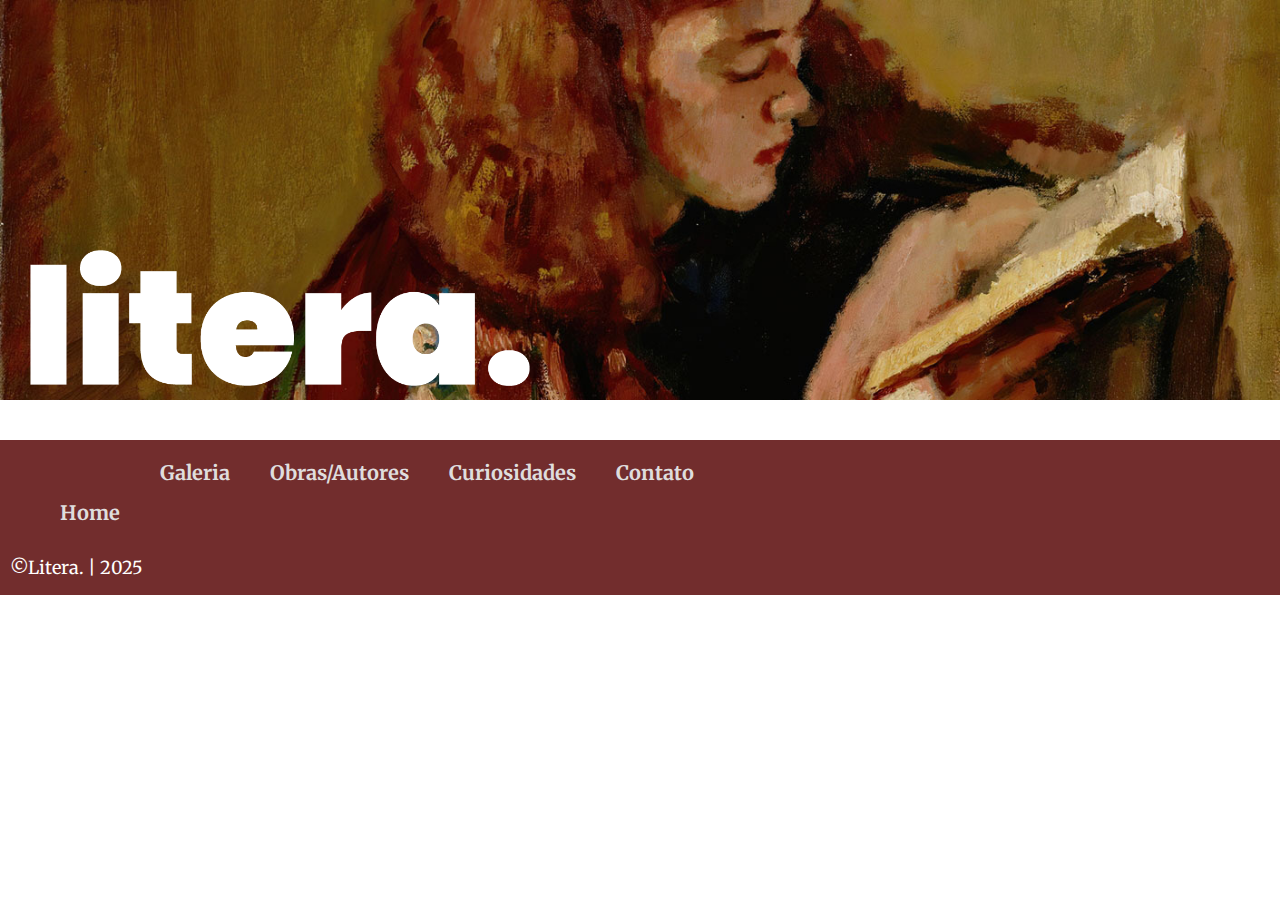
<file: autores.html>
<!DOCTYPE html>
<html lang="pt br">
<head>
    <meta charset="UTF-8">
    <meta name="viewport" content="width=device-width, initial-scale=1.0">
    <link rel="stylesheet" href="livro.css">
    <style>
        
        @import url('https://fonts.googleapis.com/css2?family=Libre+Baskerville:ital,wght@0,400;0,700;1,400&family=Merriweather:ital,wght@0,300;0,400;0,700;0,900;1,300;1,400;1,700;1,900&display=swap');
        </style>
        
    
    <title> Autores</title>
</head>

<body>

    
    
    <header>
  
        
    <h1>
        <a href="/" class="logo">
        <img src="logo/logo novo.png" width="450px">
   
</h1> 
       </header>
    
 

<nav class="navbar">
   
<ul>
    <li> <a href="index.html" >Home</a></li>
    <li> <a href="Galeria.html" target="_blank"> Galeria</a></li>
    <li> <a href="Obras.html" target="_blank"> Obras/Autores</a></li>
    <li> <a href="Curiosidades.html" target="_blank" >Curiosidades</a></li>
    <li> <a href="Contato.html" >Contato</a></li>
   




</ul>






<footer>
    <p>&copy;Litera. | 2025
    
    </p>
    </footer>
    </body>
    
    </html>
</file>
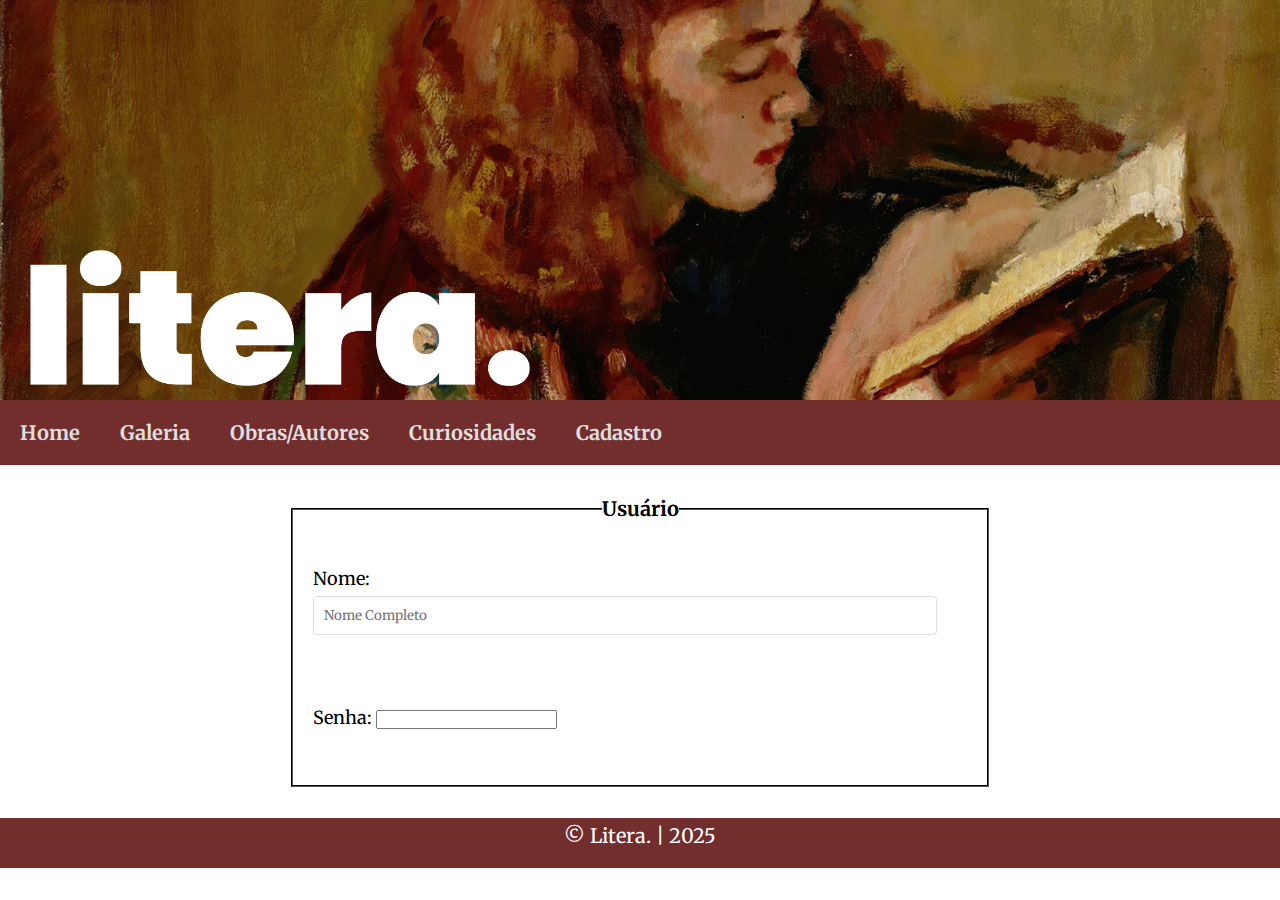
<file: cadastro.html>
<!DOCTYPE html>
<html lang="pt br">
<head>
    <meta charset="UTF-8">
    <meta name="viewport" content="width=device-width, initial-scale=1.0">
    <link rel="stylesheet" href="livro.css">
    <link rel="icon" href="Imagens/principe.png">
    <style>
        
        @import url('https://fonts.googleapis.com/css2?family=Libre+Baskerville:ital,wght@0,400;0,700;1,400&family=Merriweather:ital,wght@0,300;0,400;0,700;0,900;1,300;1,400;1,700;1,900&display=swap');
        </style>
        
    
    <title> Cadastro.</title>
</head>

<body>

    
    
    <header>
  
    <h1>
        <a href="/" class="logo">
            <a href="index.html" class="logo">
            <img src="logo/logo novo.png" width="450px">
        </a>
</h1> 
       </header>
    
 

<nav class="navbar">
   
<ul>
    <li> <a href="index.html" >Home</a></li>
    <li> <a href="Galeria.html" target="_blank"> Galeria</a></li>
    <li> <a href="Obras.html" target="_blank"> Obras/Autores</a></li>
    <li> <a href="Curiosidades.html" target="_blank" >Curiosidades</a></li>
    <li> <a href="cadastro.html" >Cadastro</a></li>
   
   



</ul>


<form action="">

    <fieldset>
        <legend> Usuário</legend>
        <p>Nome: <input type="text" size="60" placeholder="Nome Completo"></p>
        <p>Senha: <input type="password" maxlength="8"></p>

    </fieldset>


</form>

<footer>
    &copy; Litera. | 2025

    


</footer>
</body>

</html>
</file>
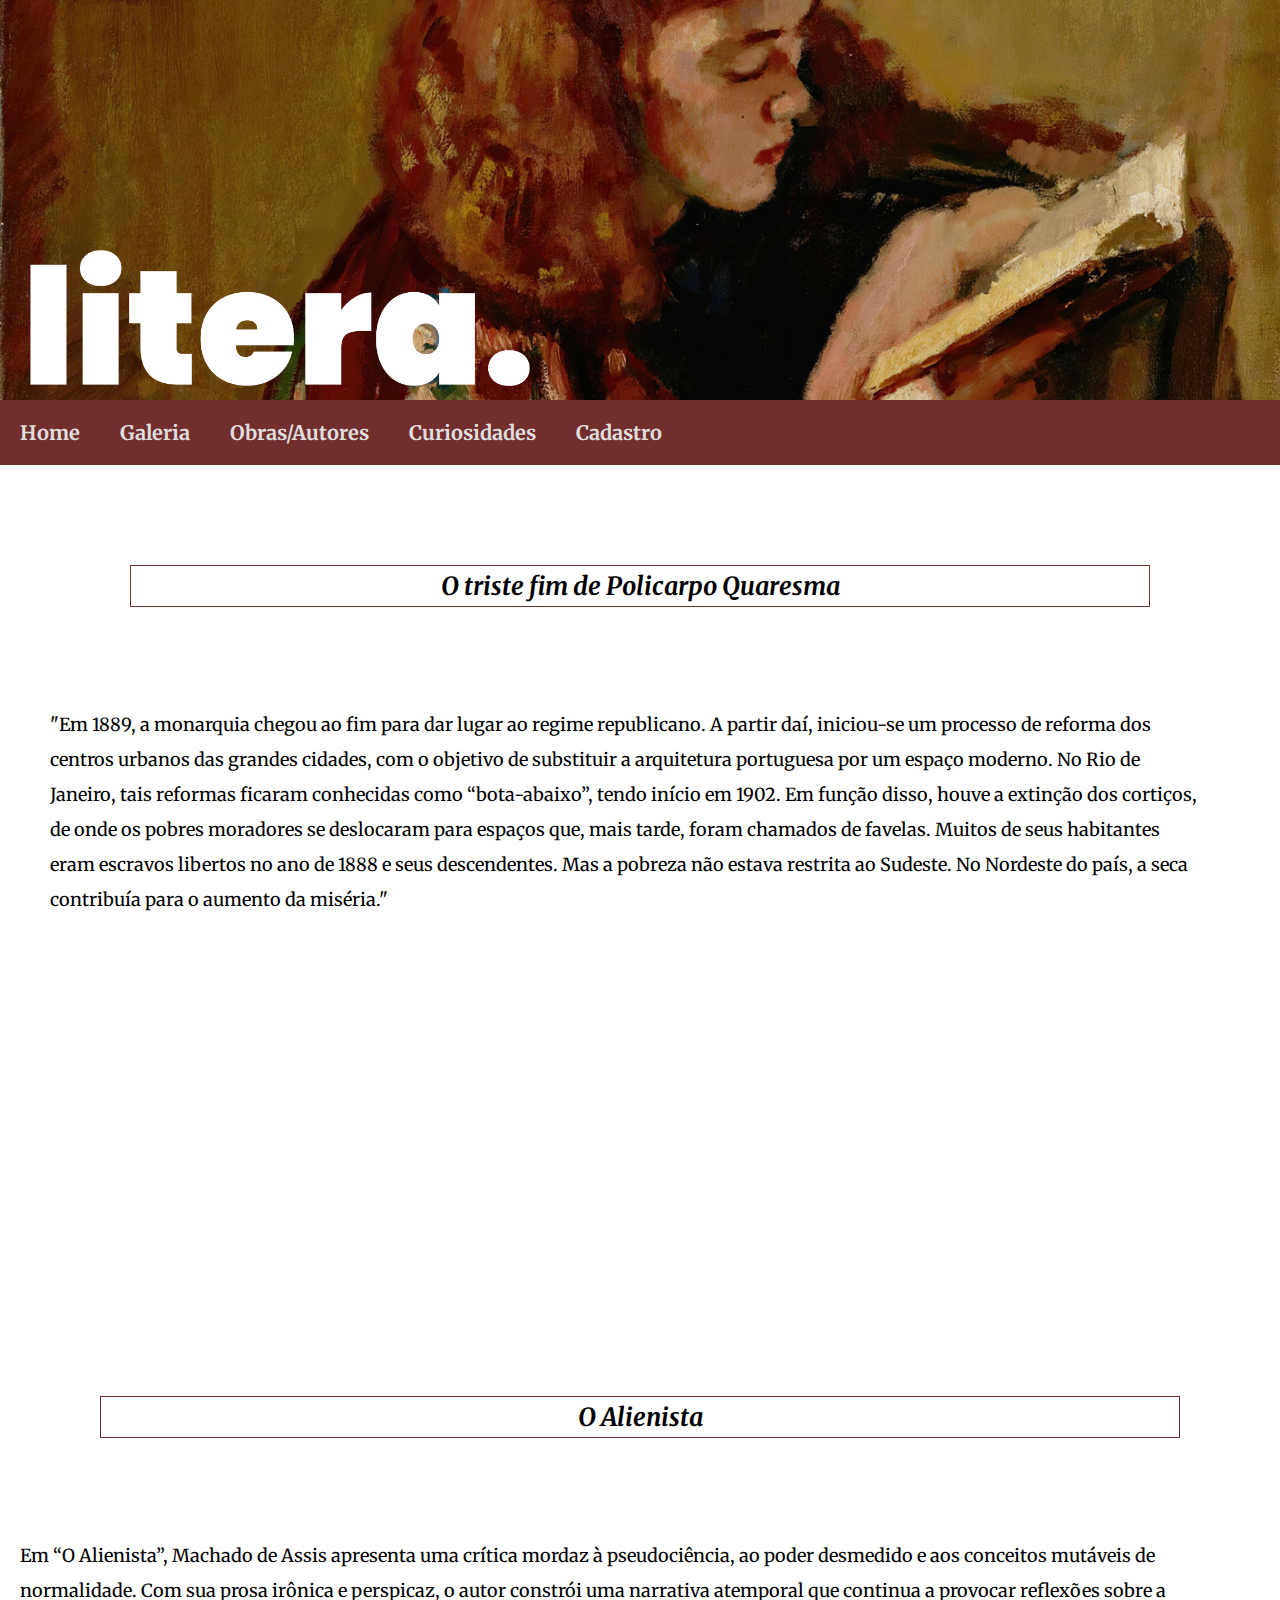
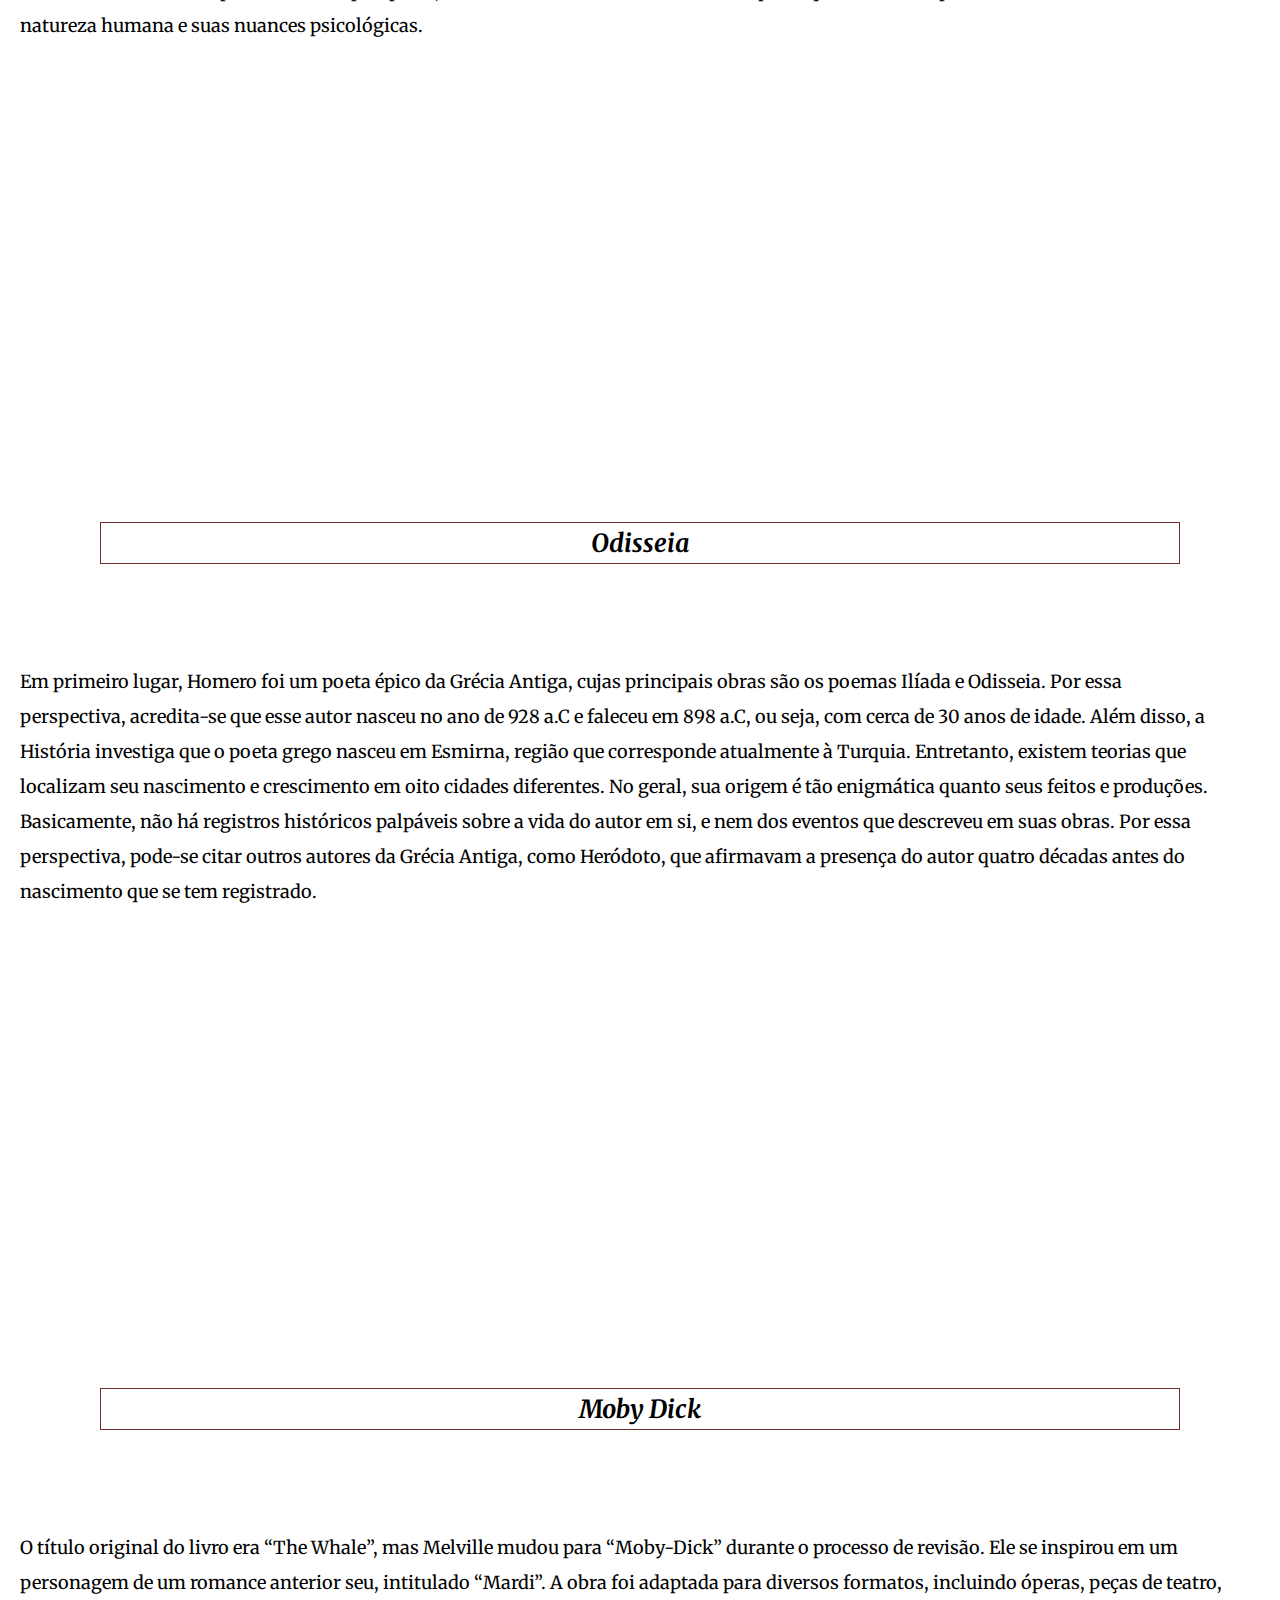
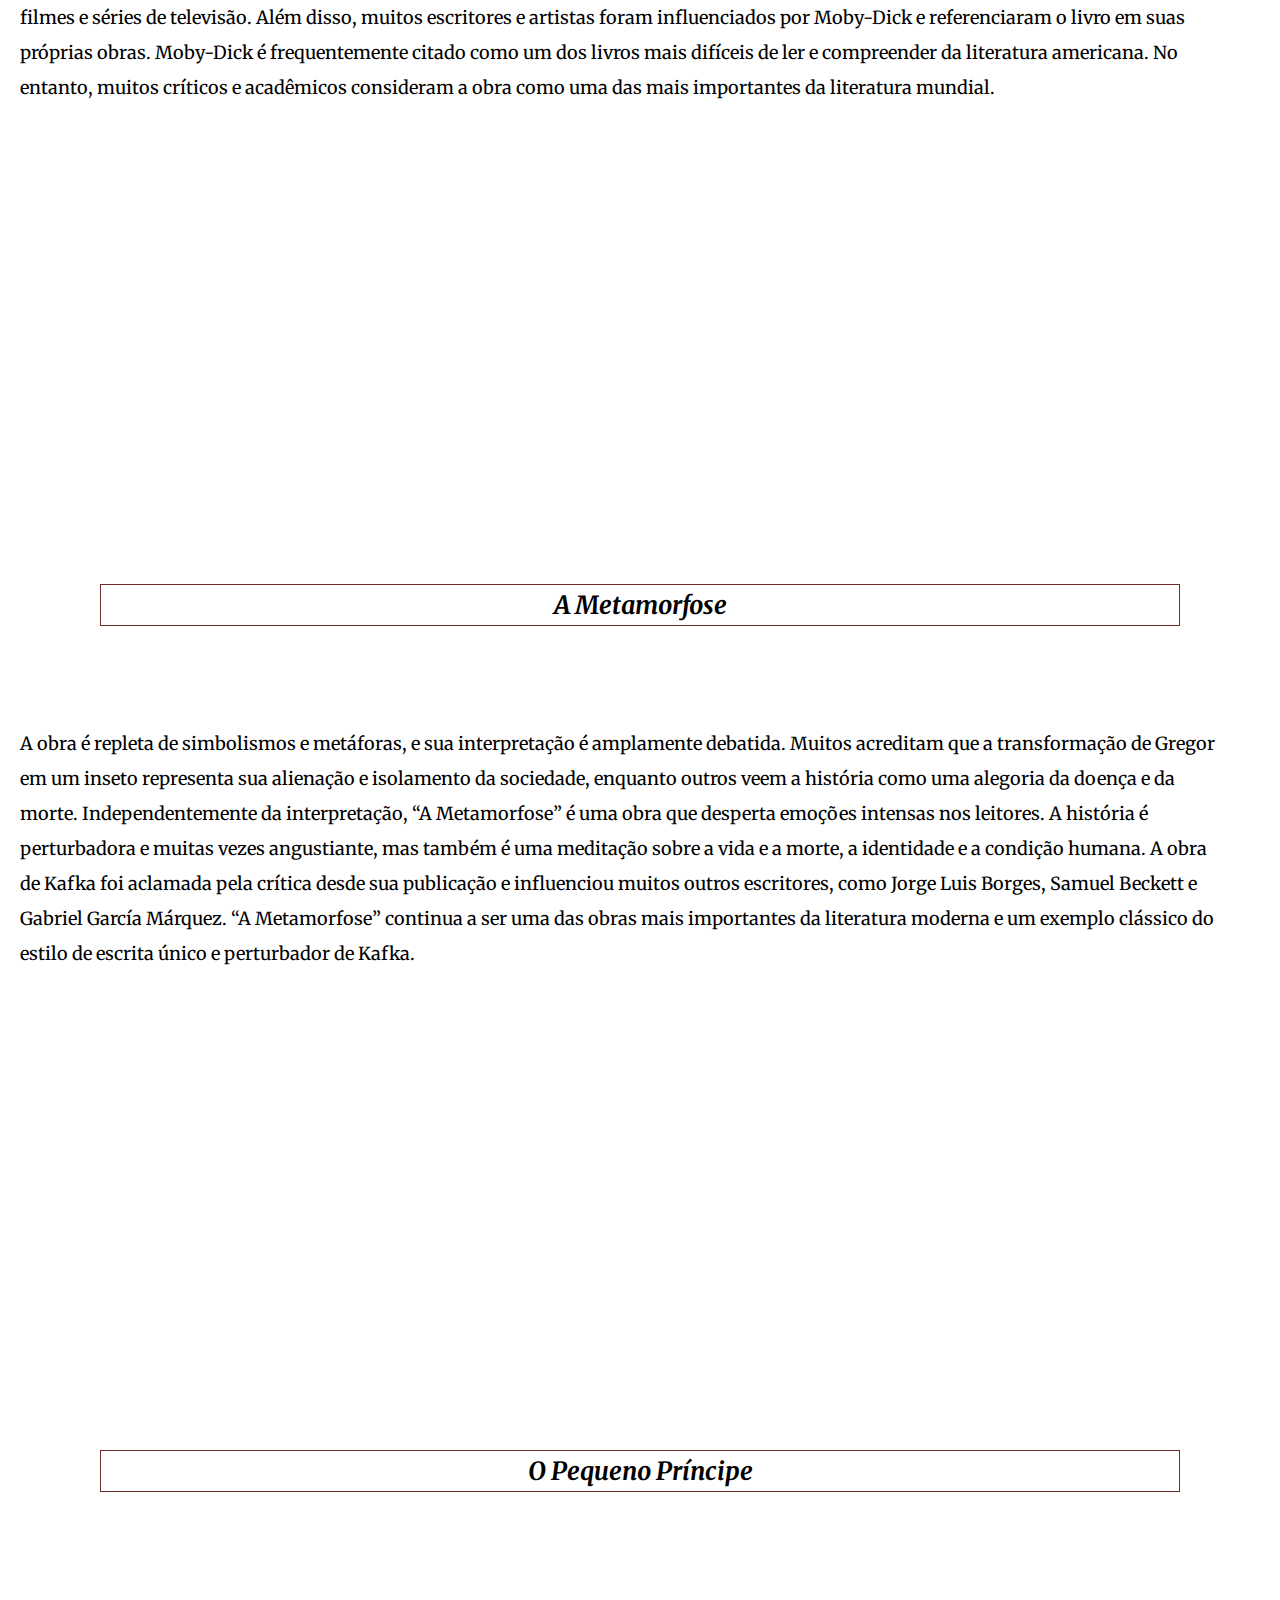
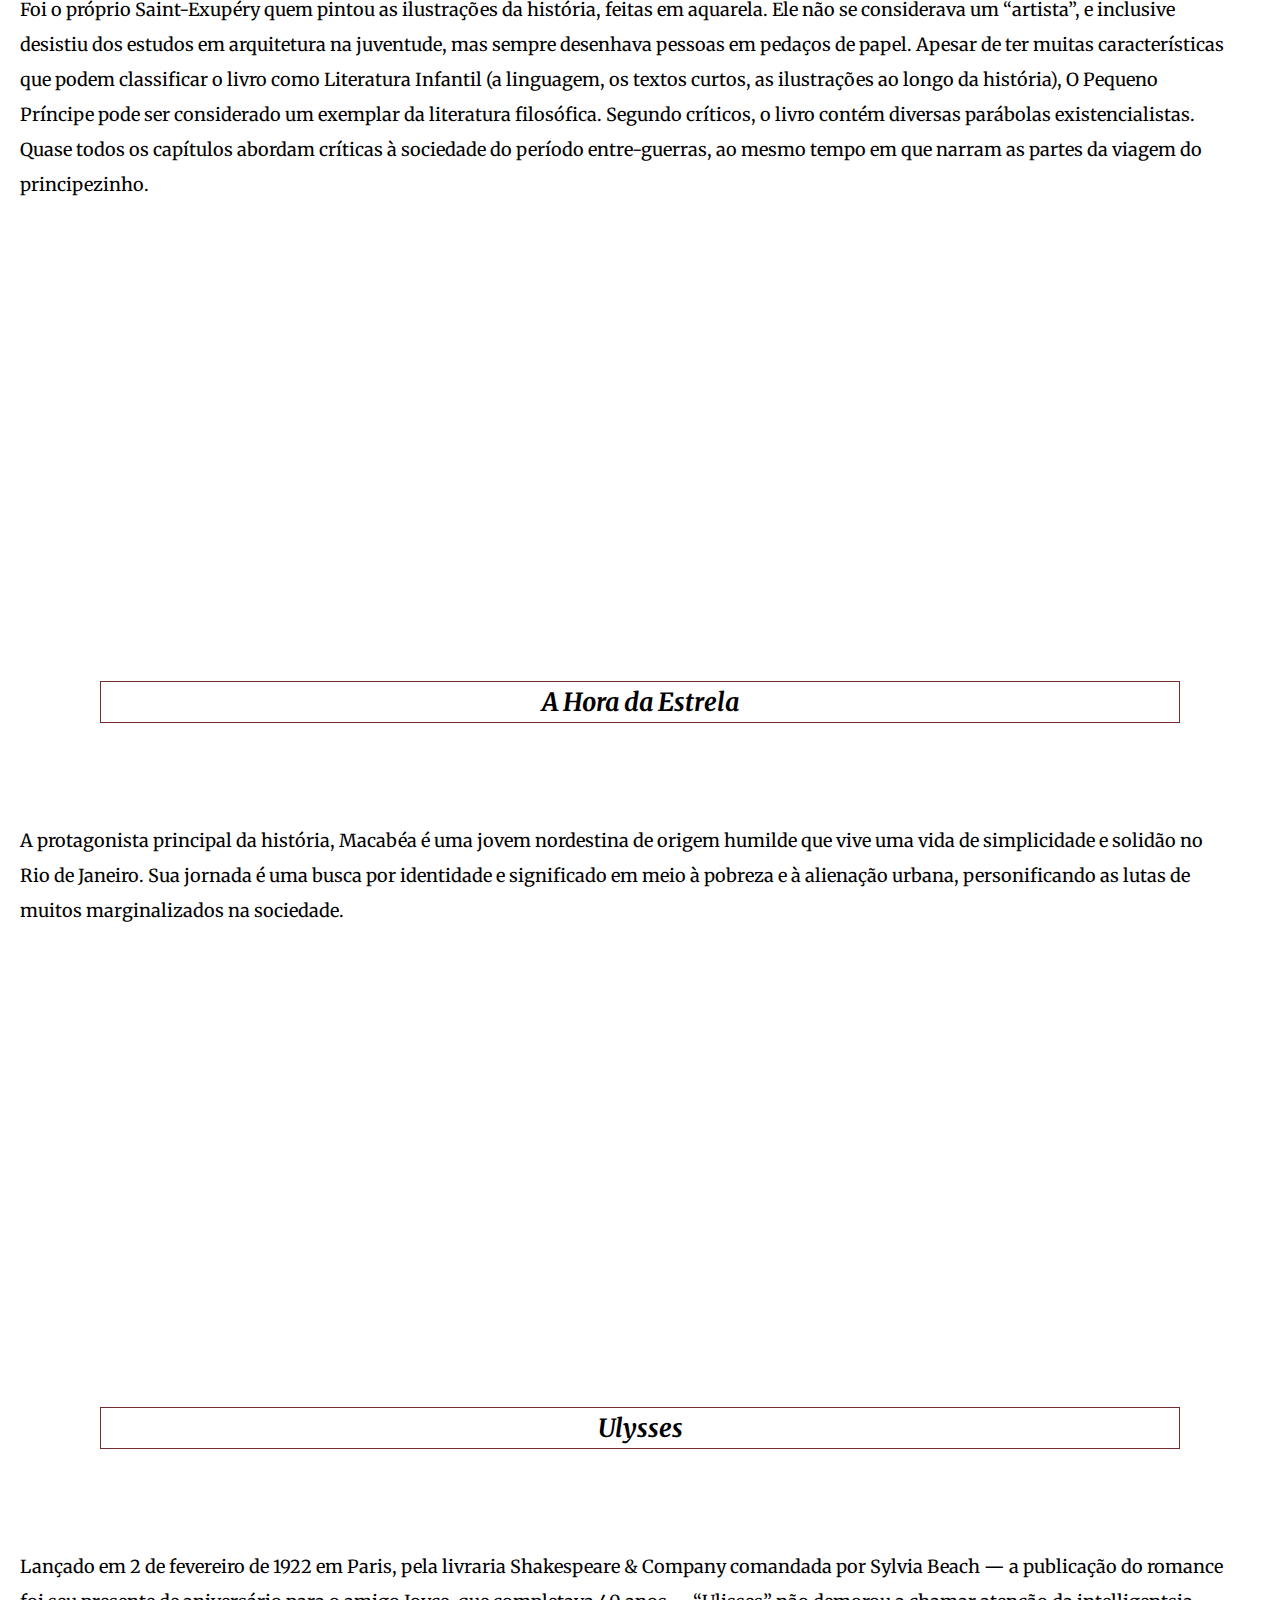
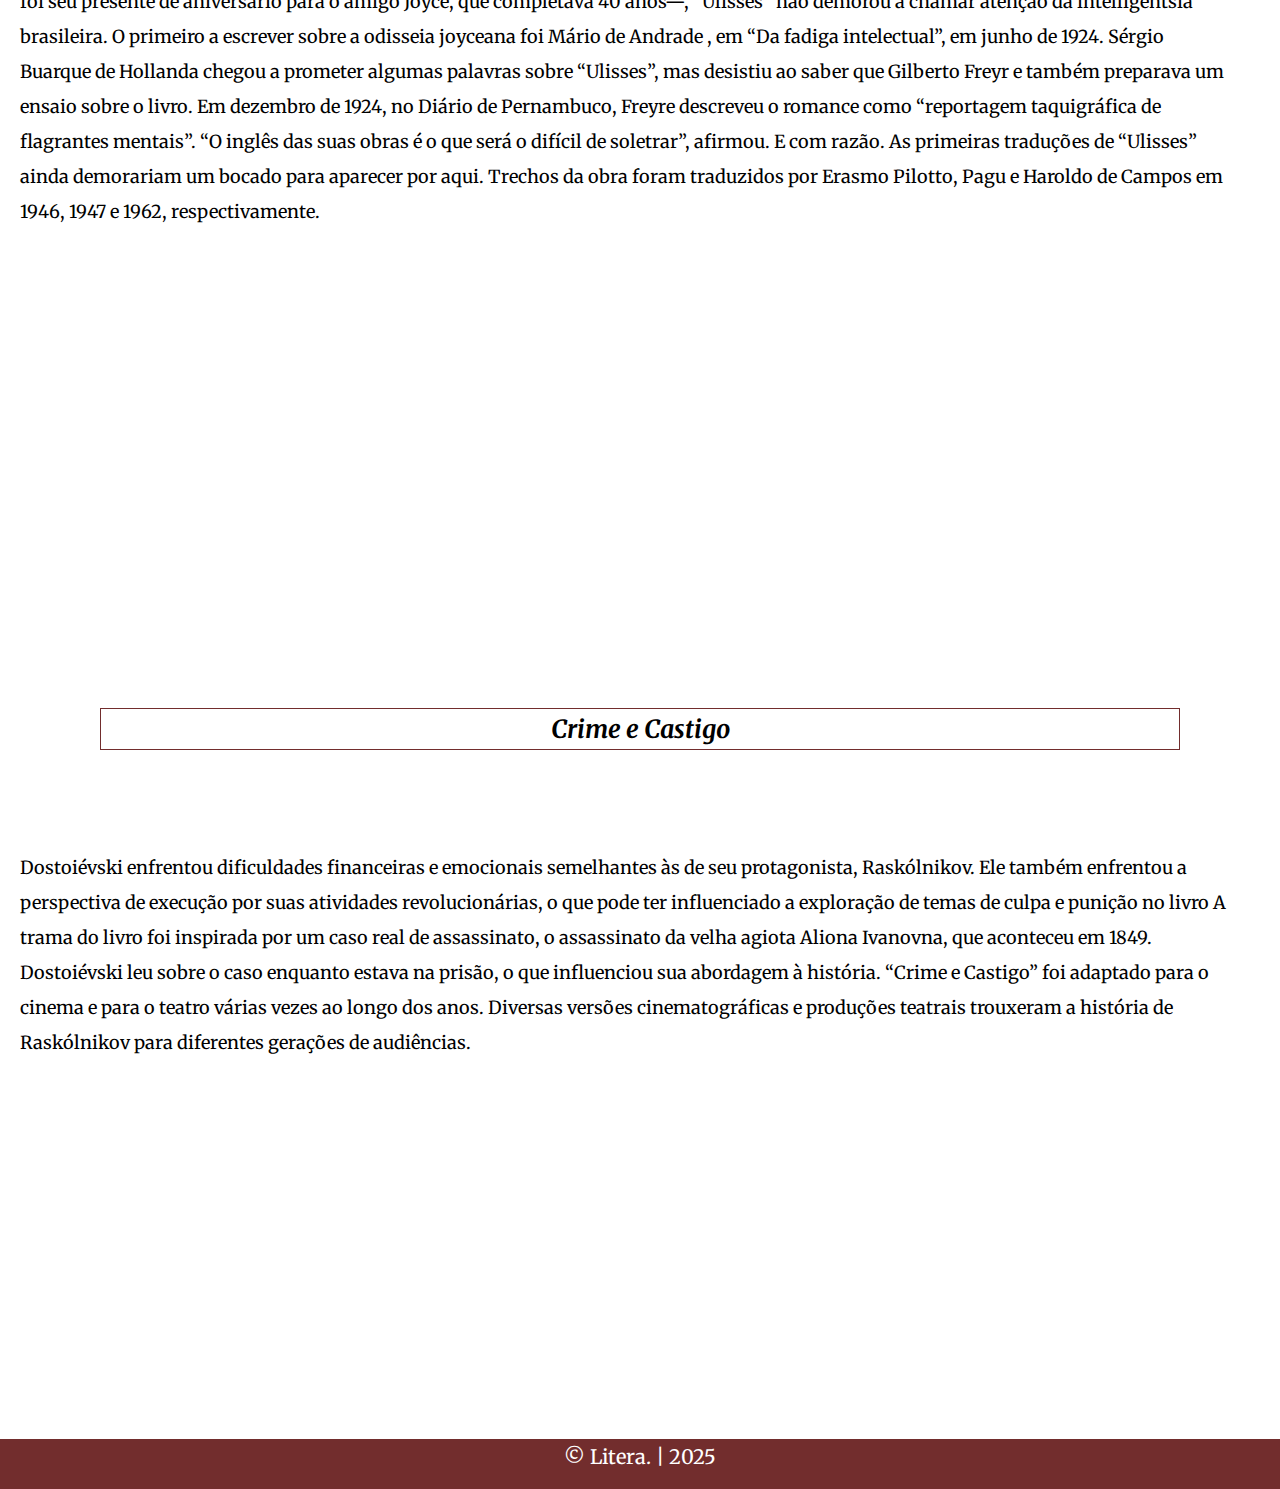
<file: curiosidades.html>
<!DOCTYPE html>
<html lang="pt br">
<head>
    <meta charset="UTF-8">
    <meta name="viewport" content="width=device-width, initial-scale=1.0">
    <link rel="stylesheet" href="livro.css">
    <link rel="icon" href="Imagens/principe.png">
    <style>
        
        @import url('https://fonts.googleapis.com/css2?family=Libre+Baskerville:ital,wght@0,400;0,700;1,400&family=Merriweather:ital,wght@0,300;0,400;0,700;0,900;1,300;1,400;1,700;1,900&display=swap');
        </style>
        
    
    <title> Curiosidades </title>
</head>

<body>

    
    
    <header>
  
    <h1>
        <a href="/" class="logo">
            <a href="index.html" class="logo">
            <img src="logo/logo novo.png" width="450px">
        </a>
</h1> 
       </header>
    
 

<nav class="navbar">
   
<ul>
    <a href="index.html" >Home</a></li>
    <li> <a href="Galeria.html" target="_blank"> Galeria</a></li>
    <li> <a href="Obras.html" target="_blank"> Obras/Autores</a></li>
    <li> <a href="Curiosidades.html" target="_blank" >Curiosidades</a></li>
    <li> <a href="cadastro.html" >Cadastro</a></li>
   
   



</ul>








<div class="Curiosidades">


<h3> O triste fim de Policarpo Quaresma</h3>
<p>
    "Em 1889, a monarquia chegou ao fim para dar lugar ao regime republicano. A partir daí, iniciou-se um processo de reforma dos centros urbanos das grandes cidades, com o objetivo de substituir a arquitetura portuguesa por um espaço moderno. No Rio de Janeiro, tais reformas ficaram conhecidas como “bota-abaixo”, tendo início em 1902.

    Em função disso, houve a extinção dos cortiços, de onde os pobres moradores se deslocaram para espaços que, mais tarde, foram chamados de favelas. Muitos de seus habitantes eram escravos libertos no ano de 1888 e seus descendentes. Mas a pobreza não estava restrita ao Sudeste. No Nordeste do país, a seca contribuía para o aumento da miséria."
    


</p>



<div class="centro">
<iframe width="560" height="315" src="https://www.youtube.com/embed/cRq6hp1eIUw?si=i8g2ZCVsxQHN1ydR" title="YouTube video player" frameborder="0" allow="accelerometer; autoplay; clipboard-write; encrypted-media; gyroscope; picture-in-picture; web-share" referrerpolicy="strict-origin-when-cross-origin" allowfullscreen></iframe>


</div>




</div>


<h3> O Alienista</h3>

<p>
    Em “O Alienista”, Machado de Assis apresenta uma crítica mordaz à pseudociência, ao poder desmedido e aos conceitos mutáveis de normalidade. Com sua prosa irônica e perspicaz, o autor constrói uma narrativa atemporal que continua a provocar reflexões sobre a natureza humana e suas nuances psicológicas.


</p>


<div class="centro">
<iframe width="560" height="315" src="https://www.youtube.com/embed/lSU316E9-8M?si=dHnlTU801eFQBe0v" title="YouTube video player" frameborder="0" allow="accelerometer; autoplay; clipboard-write; encrypted-media; gyroscope; picture-in-picture; web-share" referrerpolicy="strict-origin-when-cross-origin" allowfullscreen></iframe>



</div>

<h3> Odisseia</h3>

<p>
    Em primeiro lugar, Homero foi um poeta épico da Grécia Antiga, cujas principais obras são os poemas Ilíada e Odisseia. Por essa perspectiva, acredita-se que esse autor nasceu no ano de 928 a.C e faleceu em 898 a.C, ou seja, com cerca de 30 anos de idade.
    Além disso, a História investiga que o poeta grego nasceu em Esmirna, região que corresponde atualmente à Turquia. Entretanto, existem teorias que localizam seu nascimento e crescimento em oito cidades diferentes. No geral, sua origem é tão enigmática quanto seus feitos e produções.
    Basicamente, não há registros históricos palpáveis sobre a vida do autor em si, e nem dos eventos que descreveu em suas obras. Por essa perspectiva, pode-se citar outros autores da Grécia Antiga, como Heródoto, que afirmavam a presença do autor quatro décadas antes do nascimento que se tem registrado.


</p>

<div class="centro">
<iframe width="560" height="315" src="https://www.youtube.com/embed/yr0n9DWCnLw?si=fS9bc0fS2UMBXsEJ" title="YouTube video player" frameborder="0" allow="accelerometer; autoplay; clipboard-write; encrypted-media; gyroscope; picture-in-picture; web-share" referrerpolicy="strict-origin-when-cross-origin" allowfullscreen></iframe>


</div>
<h3> Moby Dick</h3>

<p>
    O título original do livro era “The Whale”, mas Melville mudou para “Moby-Dick” durante o processo de revisão. Ele se inspirou em um personagem de um romance anterior seu, intitulado “Mardi”.
    A obra foi adaptada para diversos formatos, incluindo óperas, peças de teatro, filmes e séries de televisão. Além disso, muitos escritores e artistas foram influenciados por Moby-Dick e referenciaram o livro em suas próprias obras.
    Moby-Dick é frequentemente citado como um dos livros mais difíceis de ler e compreender da literatura americana. No entanto, muitos críticos e acadêmicos consideram a obra como uma das mais importantes da literatura mundial.
</p>


<div class="centro">
<iframe width="560" height="315" src="https://www.youtube.com/embed/NMPW4R727QQ?si=oXpsH8SdOFQQHWuM" title="YouTube video player" frameborder="0" allow="accelerometer; autoplay; clipboard-write; encrypted-media; gyroscope; picture-in-picture; web-share" referrerpolicy="strict-origin-when-cross-origin" allowfullscreen></iframe>
</div>


<h3>
    A Metamorfose
</h3>

<p>A obra é repleta de simbolismos e metáforas, e sua interpretação é amplamente debatida. Muitos acreditam que a transformação de Gregor em um inseto representa sua alienação e isolamento da sociedade, enquanto outros veem a história como uma alegoria da doença e da morte.

Independentemente da interpretação, “A Metamorfose” é uma obra que desperta emoções intensas nos leitores. A história é perturbadora e muitas vezes angustiante, mas também é uma meditação sobre a vida e a morte, a identidade e a condição humana.

A obra de Kafka foi aclamada pela crítica desde sua publicação e influenciou muitos outros escritores, como Jorge Luis Borges, Samuel Beckett e Gabriel García Márquez. “A Metamorfose” continua a ser uma das obras mais importantes da literatura moderna e um exemplo clássico do estilo de escrita único e perturbador de Kafka.

</p>


<div class="centro">
<iframe width="560" height="315" src="https://www.youtube.com/embed/crFtu2gmxxs?si=ZzXuVa443Czk7EDN" title="YouTube video player" frameborder="0" allow="accelerometer; autoplay; clipboard-write; encrypted-media; gyroscope; picture-in-picture; web-share" referrerpolicy="strict-origin-when-cross-origin" allowfullscreen></iframe>

</div>


<h3>
    O Pequeno Príncipe
</h3>


<p>
    Foi o próprio Saint-Exupéry quem pintou as ilustrações da história, feitas em aquarela. Ele não se considerava um “artista”, e inclusive desistiu dos estudos em arquitetura na juventude, mas sempre desenhava pessoas em pedaços de papel.
    Apesar de ter muitas características que podem classificar o livro como Literatura Infantil (a linguagem, os textos curtos, as ilustrações ao longo da história), O Pequeno Príncipe pode ser considerado um exemplar da literatura filosófica. Segundo críticos, o livro contém diversas parábolas existencialistas. Quase todos os capítulos abordam críticas à sociedade do período entre-guerras, ao mesmo tempo em que narram as partes da viagem do principezinho.
</p>



<div class="centro">
<iframe width="560" height="315" src="https://www.youtube.com/embed/ASio0bsAEEA?si=iEb4VVYsaoHZ6KHP" title="YouTube video player" frameborder="0" allow="accelerometer; autoplay; clipboard-write; encrypted-media; gyroscope; picture-in-picture; web-share" referrerpolicy="strict-origin-when-cross-origin" allowfullscreen></iframe>

</div>


<h3>
    A Hora da Estrela
</h3>

<p>
    A protagonista principal da história, Macabéa é uma jovem nordestina de origem humilde que vive uma vida de simplicidade e solidão no Rio de Janeiro. Sua jornada é uma busca por identidade e significado em meio à pobreza e à alienação urbana, personificando as lutas de muitos marginalizados na sociedade.


</p>

<div class="centro">
<iframe width="560" height="315" src="https://www.youtube.com/embed/sVDNMMrk3lc?si=vsdRmHCIh-LrVlV0" title="YouTube video player" frameborder="0" allow="accelerometer; autoplay; clipboard-write; encrypted-media; gyroscope; picture-in-picture; web-share" referrerpolicy="strict-origin-when-cross-origin" allowfullscreen></iframe>
</div>
<h3>
    Ulysses
</h3>

<p>
    Lançado em 2 de fevereiro de 1922 em Paris, pela livraria Shakespeare & Company comandada por Sylvia Beach — a publicação do romance foi seu presente de aniversário para o amigo Joyce, que completava 40 anos—, “Ulisses” não demorou a chamar atenção da intelligentsia brasileira. O primeiro a escrever sobre a odisseia joyceana foi Mário de Andrade , em “Da fadiga intelectual”, em junho de 1924. Sérgio Buarque de Hollanda chegou a prometer algumas palavras sobre “Ulisses”, mas desistiu ao saber que Gilberto Freyr e também preparava um ensaio sobre o livro. Em dezembro de 1924, no Diário de Pernambuco, Freyre descreveu o romance como “reportagem taquigráfica de flagrantes mentais”. “O inglês das suas obras é o que será o difícil de soletrar”, afirmou. E com razão. As primeiras traduções de “Ulisses” ainda demorariam um bocado para aparecer por aqui. Trechos da obra foram traduzidos por Erasmo Pilotto, Pagu e Haroldo de Campos em 1946, 1947 e 1962, respectivamente. 
</p>

<div class="centro">
<iframe width="560" height="315" src="https://www.youtube.com/embed/LWHCOTcHVQA?si=v4n6fyOVF89glNw-" title="YouTube video player" frameborder="0" allow="accelerometer; autoplay; clipboard-write; encrypted-media; gyroscope; picture-in-picture; web-share" referrerpolicy="strict-origin-when-cross-origin" allowfullscreen></iframe>
</div>
<h3>
    Crime e Castigo
</h3>

<p>
    Dostoiévski enfrentou dificuldades financeiras e emocionais semelhantes às de seu protagonista, Raskólnikov. Ele também enfrentou a perspectiva de execução por suas atividades revolucionárias, o que pode ter influenciado a exploração de temas de culpa e punição no livro
    A trama do livro foi inspirada por um caso real de assassinato, o assassinato da velha agiota Aliona Ivanovna, que aconteceu em 1849. Dostoiévski leu sobre o caso enquanto estava na prisão, o que influenciou sua abordagem à história.
    “Crime e Castigo” foi adaptado para o cinema e para o teatro várias vezes ao longo dos anos. Diversas versões cinematográficas e produções teatrais trouxeram a história de Raskólnikov para diferentes gerações de audiências.
</p>

<div class="centro">
<iframe width="560" height="315" src="https://www.youtube.com/embed/wRvnlr5O2a0?si=XKT4I1I956avWl23" title="YouTube video player" frameborder="0" allow="accelerometer; autoplay; clipboard-write; encrypted-media; gyroscope; picture-in-picture; web-share" referrerpolicy="strict-origin-when-cross-origin" allowfullscreen></iframe>


</div>










<footer>

   
   
   
   
    &copy; Litera. | 2025

    


</footer>
</body>

</html>
</file>
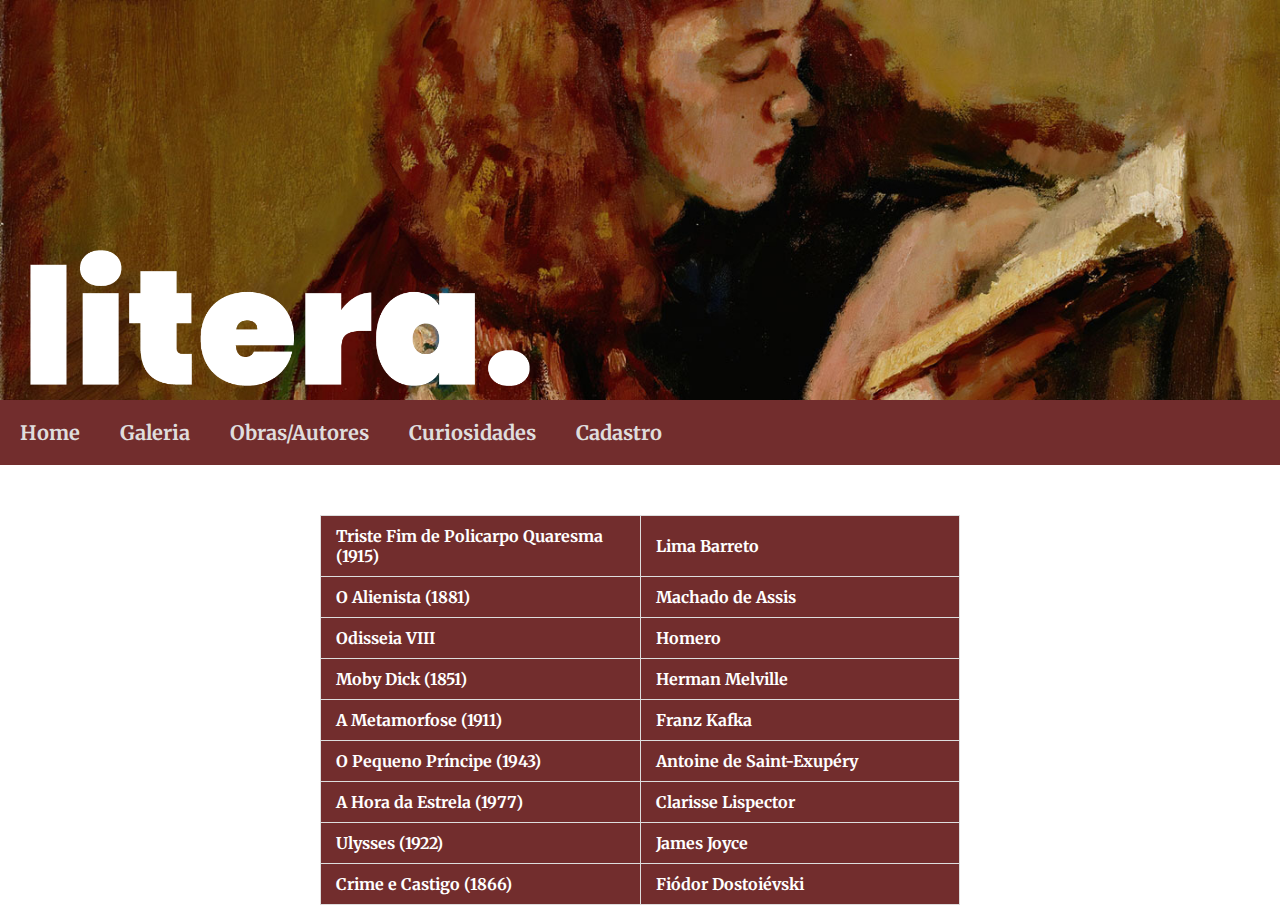
<file: Obras.html>
<!DOCTYPE html>
<html lang="pt br">
<head>
    <meta charset="UTF-8">
    <meta name="viewport" content="width=device-width, initial-scale=1.0">
    <link rel="stylesheet" href="livro.css">
    <link rel="icon" href="Imagens/principe.png">
    <style>
        
        @import url('https://fonts.googleapis.com/css2?family=Libre+Baskerville:ital,wght@0,400;0,700;1,400&family=Merriweather:ital,wght@0,300;0,400;0,700;0,900;1,300;1,400;1,700;1,900&display=swap');
        </style>
        
    
    <title> Obras/Autores</title>
</head>

<body>

    
   

    
    
    <header>
  
    <h1>
        <a href="/" class="logo">
            <a href="index.html" class="logo">
            <img src="logo/logo novo.png" width="450px">
        </a>
</h1> 
       </header>
    
 

<nav class="navbar">
   
<ul>
    <li> <a href="index.html" >Home</a></li>
    <li> <a href="Galeria.html" target="_blank"> Galeria</a></li>
    <li> <a href="Obras.html" target="_blank"> Obras/Autores</a></li>
    <li> <a href="Curiosidades.html" target="_blank" >Curiosidades</a></li>
    <li> <a href="cadastro.html" target="_blank" >Cadastro</a></li>
   
   




</ul>



<table>
  
        <th> Triste Fim de Policarpo Quaresma (1915) </th>
        <th>Lima Barreto</th>
    </tr>
    <tr>
    <th> O Alienista (1881)</th>
    <th>Machado de Assis</th>
    </tr>
    <th> Odisseia VIII</th>
    <th>Homero</th>
    </tr>
    <th> Moby Dick (1851)</th>
    <th>Herman Melville</th>
    </tr>
    <th> A Metamorfose (1911) </th>
    <th>Franz Kafka</th>
    </tr>
    <th> O Pequeno Príncipe (1943)</th>
    <th>Antoine de Saint-Exupéry</th>
    </tr>
    <th> A Hora da Estrela (1977)</th>
    <th> Clarisse Lispector</th>
    </tr>
    <th> Ulysses (1922)</th>
    <th>James Joyce</th>
    </tr>
    <th> Crime e Castigo (1866)</th>
    <th>Fiódor Dostoiévski</th>
    </tr>
</file>
<file: livro.css>
body {
 margin:0px;
background-color: #ffffff;






}






    article {
      background-color: rgb(116, 89, 89);
      padding: 20px;
      margin-bottom: 20px;
      border-radius: 8px;
      box-shadow: 0 2px 4px rgba(0, 0, 0, 0.1);
    }





header{
 background-color: #7a5757fa;
 color: rgb(134, 50, 50);
text-align:left;
padding: 200px;
font-size: 50;
background-image: url(Imagens/fundo-header.jpg);
border-top:10px;
background-size:cover;
height: 1px;
display: flex;

}





header img {
  position: absolute; /* Torna a imagem posicionável dentro do header */
  width:300;
  left: 30px;
  top:250px;
  
}




main {
  max-width: 800px;           
  margin: 40px auto;          
  padding: 20px;             
  background-color: #c45454;  
  border-radius: 8px;     

}









section {
  background-color: white;
  padding: 20px;
  border-radius: 8px;
  box-shadow: 0 2px 5px rgba(0, 0, 0, 0.1);
}





h1{
text-align:center;
display: inline;
font-size: clamp(1.5rem, 2.5vw, 3rem);

}















.navbar ul {
list-style-type:none;
padding:0px;
margin:0px;
overflow: hidden;
font-size: 45;
opacity:100px;
font-size: 20px;
background-color: #722d2d;
display: flex;


}







.navbar a  {
color:rgb(223, 221, 221);
text-decoration: none;
padding:20px;
display: block;
opacity:100px;
align-items: center;
font-family: "Merriweather";
font-weight:bold;





}


.navbar a:hover {
    
    text-decoration: underline;
    display: flex;

}


.navbar li{
float:left;
text-align: center;
font-family: "Merriweather";
font-weight: bold;
align-items: center;











}














h2{
   
font-family: "Merriweather", bold;
font-weight: 200;
font-style: normal;
font-weight: bold;
text-align: center;
margin-top: 100;
font-size: 30px;
display: block;
  margin: 80px; /* Margem ao redor de todo o conteúdo */
  padding: 0; /* Remover qualquer preenchimento padrão */
  background-color: #ffffff; /* Cor de fundo */
  border: 1px solid #722d2d; /* Borda ao redor do site inteiro */
 


}




h3{
font-family: "Merriweather";
font-style: oblique;
font-size:25px;
text-align: center;
margin-top:100px;
color:rgb(0, 0, 0);
border-radius: 10;
  margin: 100px; /* Margem ao redor de todo o conteúdo */
  padding: 0; /* Remover qualquer preenchimento padrão */
  background-color: #ffffff; /* Cor de fundo */
  border: 1px solid #722d2d;; /* Borda ao redor do site inteiro */

  line-height: 40px;





}



p{
    font-family: "Merriweather";
    margin-left: 20px;

    text-align:left;
    font-size:18px;
    padding: 0 40;
    margin-bottom:50px;
    word-spacing: normal;
    line-height: 35px;
    margin-top: 40px;
    margin-right: 50px;
  }




div {
    margin-top: 60px;
    margin-left:30px;
    margin-right:30px;
    text-align: center;
   
  }






hr {
width: 300px;
text-align: center;

}



  


  



.centro  {
  text-align:center;




}



.borda{


  border: 5px solid #333; /* Borda de 5px e cor #333 */
  padding: 20px; /* Espaço interno para não colar o conteúdo nas bordas */
  margin: 20px; /* Espaço externo para afastar da borda do navegador */
  border-radius: 10px; /* Bordas arredondadas (opcional) */
}



img {
  display: block;
  margin-left: auto;
  margin-right: auto;
  border-radius: 0px;
width:500px;


} 


.container{
padding: 0px 50 px;
border-top: 30px;


}







.logo img{
width: 50;
height:50;
display: block;
transition:transform 0.3
}

.logo img:hover {
    transform: scale(1.1);
}




/*estilo Obras */



table {
  width: 50%;
  margin: 0 auto;
  border-collapse: collapse;
  background-color: #fff;
  margin-top: 50px;
  font-family: "Merriweather";
}


th, td {
  padding: 10px 15px;
  text-align: left;
  border: 1px solid #ddd;

}

th {
  background-color: #722d2d;
  color: white;
  width: 30%;
}

td {
  background-color: #f9f9f9;
}

tr:hover {
  background-color: #ddd;
}

.imagem-tamanho{
  width: 200px; /* Ajuste a largura conforme necessário */
  height: auto;
 margin-left: 100px

}



form-comentario {
  max-width: 600px;
  margin: 0 auto;
  padding: 20px;
  background-color: #722d2d;
  border-radius: 8px;
  box-shadow: 0 2px 10px rgba(0, 0, 0, 0.1);
  font-family: "Merriweather";
}

label {
  display: block;
  font-weight: bold;
  margin: 10px 0 5px;
  color:  #722d2d;
}

input[type="text"], input[type="email"], textarea {
  width: 100%;
  padding: 10px;
  margin-bottom: 15px;
  border: 1px solid #ddd;
  border-radius: 4px;
  box-sizing: border-box;
  font-family: "Merriweather";
}


textarea {
  resize: vertical;
}

button {
  background-color: #4CAF50;
  color: white;
  padding: 10px 15px;
  border: none;
  border-radius: 4px;
  cursor: pointer;
  width: 100%;
}

button:hover {
  background-color: #45a049;
 
}



*{
  box-sizing: border-box;
  margin: 0;
  padding: 0;
  
}

.carousel-container {
  width: 800px; /* Largura do carrossel */
  height: 500px;
  overflow: hidden;
  position: relative;
  border-radius: 10px;
  box-shadow: 0 4px 8px rgba(0, 0, 0, 0.2);
  text-align: center;
  align-items: center;
}


.carousel {
  display: flex;
 
  text-align: center;
}

.carousel img {
  min-width: 100%; /* Garante que todas as imagens tenham a mesma largura */
  height: 100%; /* Altura fixa */
  object-fit: cover; /* Mantém a proporção e corta se necessário */
  border-radius: 10px;
  text-align: center;
}

.buttons {
  position: absolute;
  top: 50%;
  width: 100%;
  display: flex;
  justify-content: space-between;
  transform: translateY(-50%);
}

.buttons button {
  background: rgba(0, 0, 0, 0.5);
  color: white;
  border: none;
  padding: 10px;
  cursor: pointer;
  font-size: 18px;
}

.buttons button:hover {
  background: rgba(0, 0, 0, 0.8);
}

.galeria {
  display: inline-block;
  vertical-align: middle;
  justify-content: space-between;
  padding: 20px;
  gap:20px;
  font-family: "Merriweather";
}

footer {
  position: relative;
  bottom: 0;
  background: #722d2d;
  color: white;
  text-align: center;
  padding: 5px 10px;
  min-height: 50px;
  font-size: 20px;
  font-family:"Merriweather" ;
  flex-wrap: wrap;

}

footer * {
  margin: 0;
  padding: 0;
  box-sizing: border-box;
}







.galeria {
  display: flex;
  font-family: "Merriweather";
 flex-wrap: wrap;
 justify-content: center;
 gap: 10px;
}









.centro {
  text-align: center;

}





.curiosidades{
text-align: left;
}




fieldset {
  border-color: #000000;
  background-color: #ffffff;
}

legend {
  font-family: "Merriweather";
  font-size: 20px;
  color: #000000;
  background-color: #ffffff;
  font-weight: bold;
  text-align: center;

}

form {
  width: 700px;
  margin: auto;
  margin-top: 30px;
  margin-bottom: 30px;
  /* margin: 30px 0px 30px 0px; */
   border: 1px solid #ffffff  ;
}


.social-icons {
  display: flex;
  gap: 5px;
  text-align: center;
  align-items: center;
  max-width: 60px;
  margin-top: 30px;
}

.social-icons a {
  text-decoration: none;
  font-size: 30px;
  color: #ffffff;
  text-align: center;
}
.social-icons a:hover {
  color: #000000;
}






textarea {
    resize: none;
}




video {
  display: block;
  margin: 20px auto;
  width: 1000px;
  height: 600px;
  
}



figcaption {
  font-size: 18px;
  color: #555;
  text-align: center;
  margin-top: 1px;
  font-style: oblique;
}
</file>
